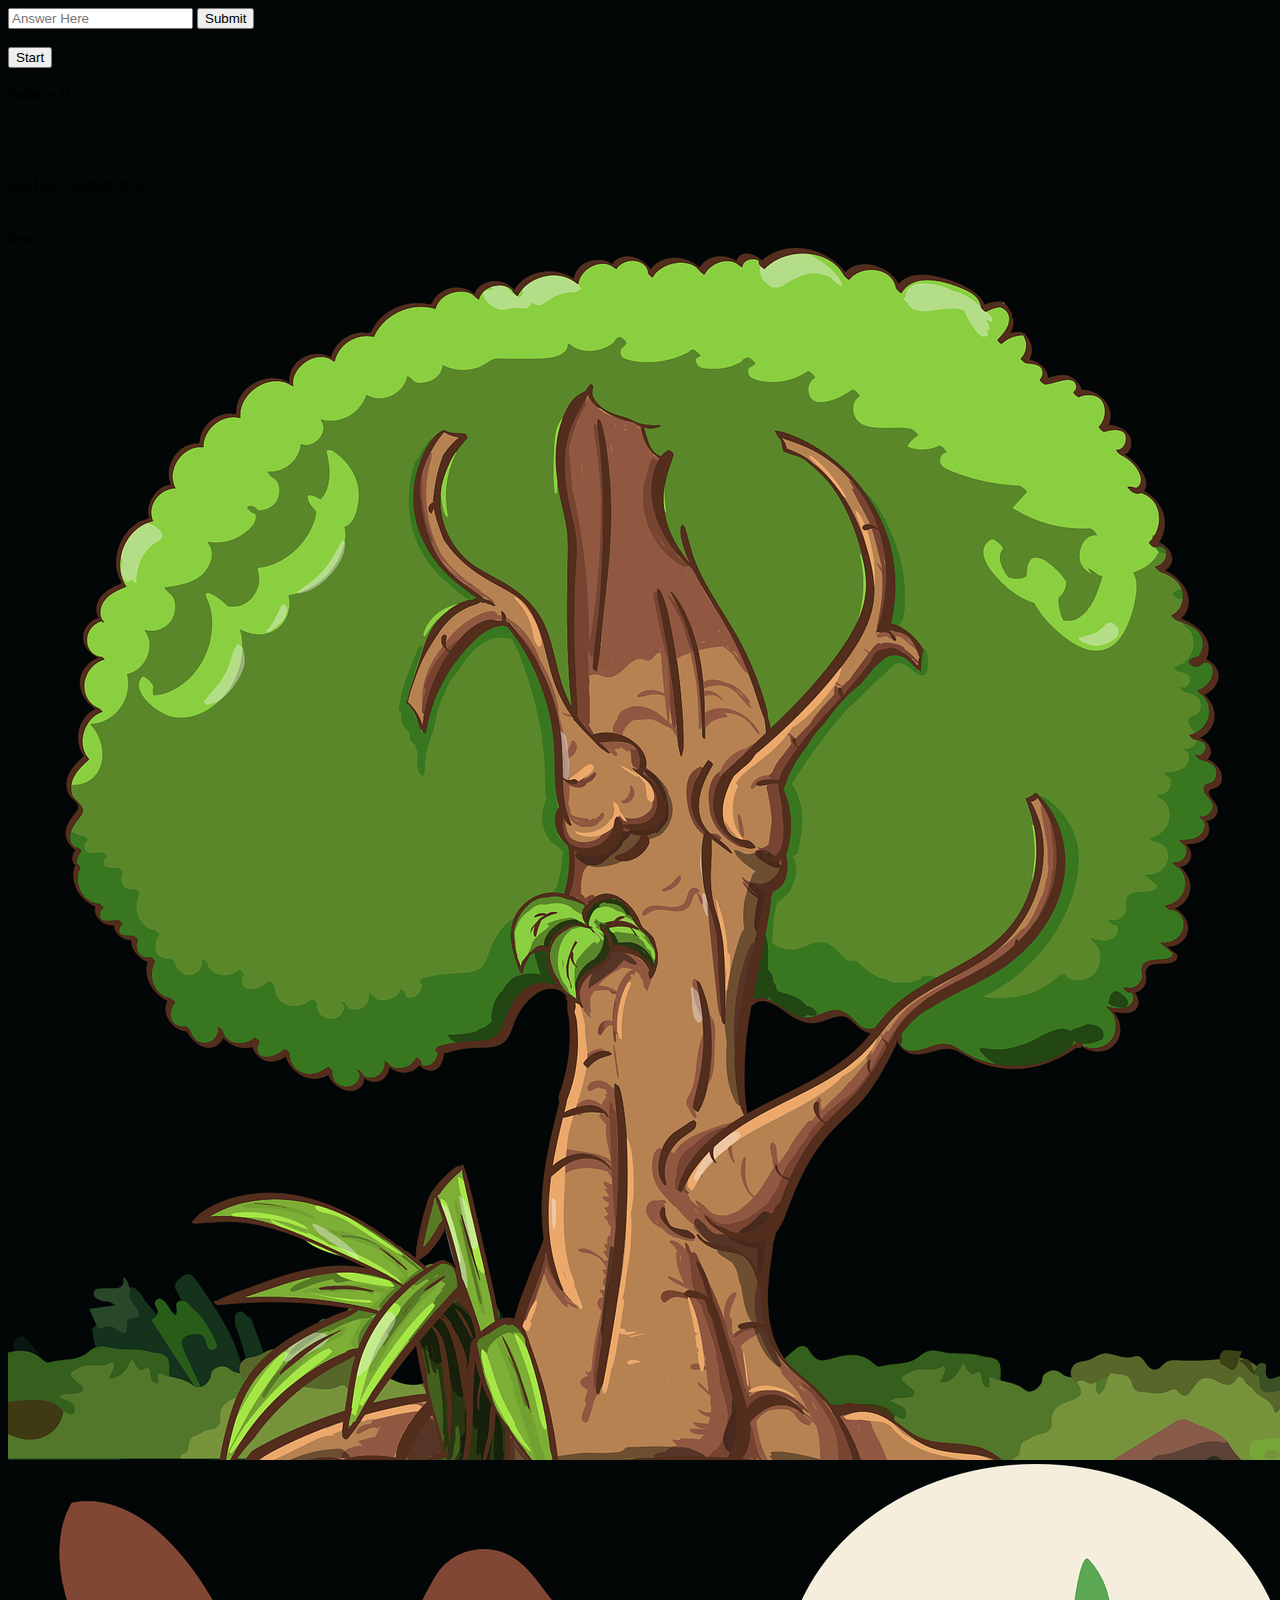
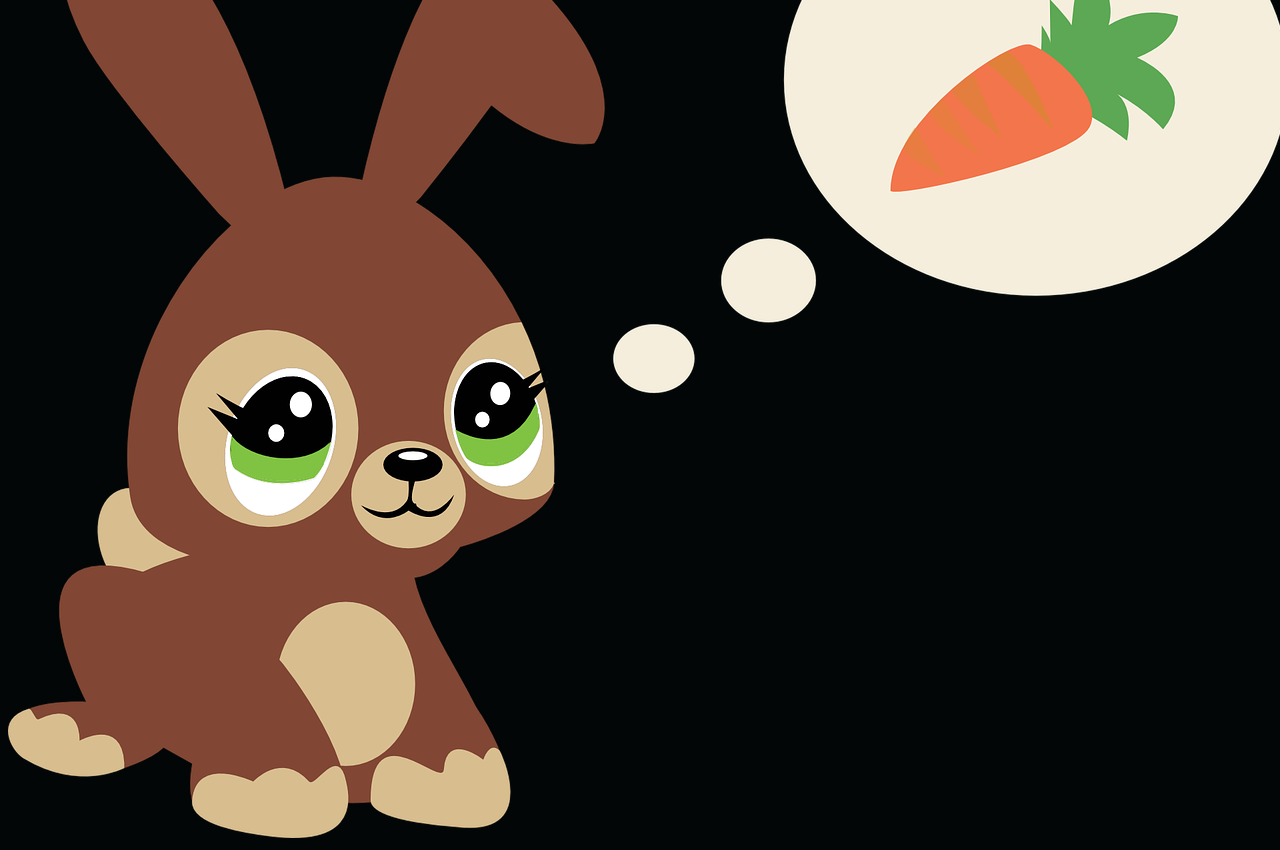
<file: index.html>
<!DOCTYPE html>
<html lang="en">
<head>
    <title>Document</title>
    <link rel="stylesheet" href="style.css">
</head>
<body>
    <div>
        
        <input id = "answerBox" placeholder="Answer Here"></input>
        <button value = 'send' id = "submit" onclick="checkAnswer()">Submit</button>
        
        <br><br>

        <button id= "startButton" onclick="playGame()">Start
            <!-- <img src="https://www.tutorialspoint.com/html/images/html-mini-logo.jpg" -->
               <!-- alt="Learn HTML" height="80" width="100"> -->
         </button>
         <br><br>

         <div id="pointBox">Points= 0</div>
         <br><br>

         <div id="youWonBox"></div>
         <br><br>


         <div id="bunnysBackFxn">bunnysBackFxn</div>
         <br><br>

        <div class="pic1"> here
            <!-- <img id="picUno" src="./image/grassvector.png"> -->
            <div id="pic2">
                <img id="picdos" src="./image/tree-vector.png">
                <div id= "pic3">
                    <img id="pictres" src="./image/bunny1.png">
                    <div id="pic4"></div>
                </div>
            </div>
        </div>

        <script src= ./app.js ></script> </script>
    </div>
</body>
</html>
</file>
<file: style.css>
body {
   background-image: url("https://media.giphy.com/media/YosGnHceAANP2/giphy.gif");
   background-repeat: no-repeat; 
   background-size: 99%;
   background-color: rgb(2, 6, 7);
   z-index: -2;
    
 };
 .pic1 {
      background-color:rgb(226, 19, 19); 
      text-decoration: line-through;
    /* background-image: url(./image/grassvector.png);
     position: absolute;  */
      /* left: 0px;
      bottom: 0px;
      z-index: -1;
      width: 100%;  
     
 }
</file>
